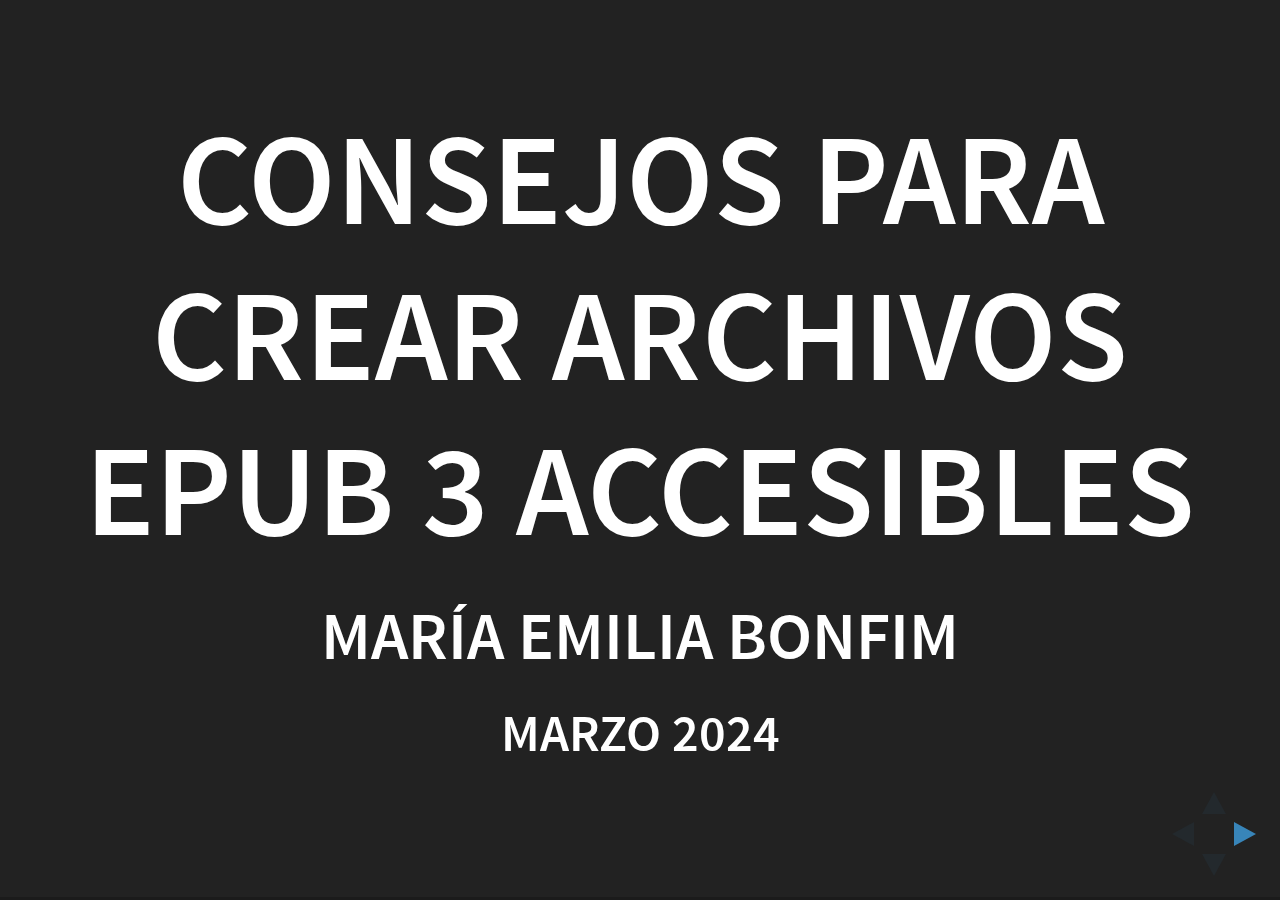
<file: slides1_demo/index.html>
<!DOCTYPE html>
<html>
<head>
  <meta charset="utf-8">
  <meta name="generator" content="pandoc">
  <meta name="author" content="María Emilia Bonfim" />
  <title>Consejos para crear archivos EPUB 3 accesibles</title>
  <meta name="apple-mobile-web-app-capable" content="yes" />
  <meta name="apple-mobile-web-app-status-bar-style" content="black-translucent" />
  <meta name="viewport" content="width=device-width, initial-scale=1.0, maximum-scale=1.0, user-scalable=no">
  <link rel="stylesheet" href="reveal.js/css/reveal.css"/>
    <style type="text/css">code{white-space: pre;}</style>
    <link rel="stylesheet" href="reveal.js/css/theme/black.css"/>
<!-- If the query includes 'print-pdf', include the PDF print sheet -->
<script>
  if( window.location.search.match( /print-pdf/gi ) ) {
    var link = document.createElement( 'link' );
    link.rel = 'stylesheet';
    link.type = 'text/css';
    link.href = 'reveal.js/css/print/pdf.css';
    document.getElementsByTagName( 'head' )[0].appendChild( link );
  }
</script>
  <!--[if lt IE 9]>
  <script src="reveal.js/lib/js/html5shiv.js"></script>
  <![endif]-->
</head>
<body>
  <div class="reveal">
    <div class="slides">

<section>
    <h1 class="title">Consejos para crear archivos EPUB 3 accesibles</h1>
    <h3 class="author">María Emilia Bonfim</h3>
    <h4 class="date">Marzo 2024</h3>
</section>

<section><section id="introducción-publicación-de-contenidos-accesibles" class="title-slide slide level1"><h1><span style="color: #99FF99;">Introducción: Publicación de contenidos accesibles</span></h1></section><section id="accesibilidad-epub" class="slide level2">
<h2><span style="color:#FFFF00;">Accesibilidad EPUB</span></h2>

<figure>
<img data-src="epub.jpeg" alt="ePUB. Hombre con un enorme libro electrónico y varios archivos, papeles alrededor" /><figcaption>ePUB. Hombre con un enorme libro electrónico y varios archivos, papeles alrededor</figcaption>
</figure>
</section><section id="el-cambio-del-epub" class="slide level2">
<h2><span style="color:#FFFF00;"> El cambio del ePUB</span></h2>
<ul>
<li><p>En 2017, la fusión del <strong>IDPF</strong> con el <strong>W3C</strong> marcó un cambio en la publicación digital: combina lo mejor de los libros empaquetados (EPUB) con la flexibilidad de la web.</p></li>
<li><p>Aprenderá a crear EPUB accesible desde su concepción, cómo adaptar sus contenidos a formatos accesibles, técnicas y herramientas para hacer que los EPUB sean accesibles.</p></li>
</ul>
</section><section id="accesibilidad-de-los-epub" class="slide level2">
<h2><span style="color:#FFFF00;">Accesibilidad de los ePUB</span></h2>
<ul>
<li>La accesibilidad se ocupa de tres cuestiones:
<ol type="1">
<li>cómo las personas con discapacidad acceden a la información electrónica;</li>
<li>cómo diseñadores y desarrolladores de contenidos se aseguran de que los sitios web, las publicaciones y otros tipos de contenidos digitales funcionen correctamente en dispositivos y servicios de asistencia;</li>
<li>y cómo puede lograrse que los contenidos y la digitalización sean accesibles desde su concepción.</li>
</ol></li>
</ul>
</section></section>
<section><section id="sección-1-estructura" class="title-slide slide level1"><h1><span style="color: #99FF99;">Sección 1: Estructura</span></h1></section><section id="todo-el-texto-debe-estar-disponible-en-un-orden-de-lectura-lógico." class="slide level2">
<h2><span style="color:#FFFF00;">Todo el texto debe estar disponible en un orden de lectura lógico.</span></h2>
<ul>
<li>El texto <strong>NO</strong> debe presentarse como:
<ul>
<li>imágenes</li>
<li>reordenarse mediante CSS</li>
<li>requerir secuencias de comandos para acceder</li>
</ul></li>
<li><p>Utilice marcas estructurales para definir el orden de lectura natural principal y para distinguir material secundario como:</p>
<ul>
<li>Notas a pie de página</li>
<li>Referencias</li>
<li>Figuras</li>
<li>Otros contenidos auxiliares.</li>
</ul></li>
</ul>
</section><section id="presentación-y-contenido-separados" class="slide level2">
<h2><span style="color:#FFFF00;">Presentación y contenido separados</span></h2>
<ul>
<li><p>La lectura visual es sólo una forma de acceder al contenido. No utilice señales únicamente visuales, como texto en color como única pista sobre el significado o importancia de una palabra o sección.</p></li>
<li><p>No utilice tablas o imágenes de texto para controlar la apariencia del contenido. <strong>El significado del contenido debe ser el mismo <em>con</em> y <em>sin</em> ningún estilo o formato aplicado.</strong></p></li>
</ul>
</section><section id="proporcionar-navegación-completa" class="slide level2">
<h2><span style="color:#FFFF00;">Proporcionar navegación completa</span></h2>
<ul>
<li><p>Incluya una tabla de contenido completa en la portada y considere tablas de contenido más pequeñas al comienzo de cada sección.</p></li>
<li><p>Utilice las etiquetas <code>&lt;section&gt;</code> y <code>&lt;aside&gt;</code> en el contenido y la etiqueta <code>&lt;itemref linear=”no”&gt;</code> para definir un orden de lectura lógico.</p></li>
<li><p>En esta <a href="https://www.w3schools.com/html/default.asp">web de W3schools</a> puedes saber más sobre las etiquetas mencionadas.</p></li>
</ul>
</section><section id="crear-una-estructura-significativa" class="slide level2">
<h2><span style="color:#FFFF00;">Crear una estructura significativa</span></h2>
<ul>
<li><p>Si es posible, cree una estructura utilizando encabezados numerados en una estructura lógica.</p></li>
<li><p>Para otras estructuras etiquetadas, especifique su contenido con el atributo epub:type.</p>
<ol type="1">
<li>Por ejemplo, la etiqueta que contiene el prefacio de un libro podría verse como <code>&lt;section epub:type=”preface”&gt;</code>.</li>
</ol></li>
<li><p>Las etiquetas específicas son solo para contenido específico (ej. la etiqueta <code>&lt;cite&gt;</code> es <strong>solo</strong> para citas). Usarse de acuerdo con el estándar.</p></li>
<li><p>Utilice la etiqueta más específica disponible y no incluya automáticamente etiquetas <code>&lt;div&gt;</code> o <code>&lt;span&gt;</code> alrededor de todo.</p></li>
</ul>
</section><section id="definir-el-contenido-de-cada-etiqueta." class="slide level2">
<h2><span style="color:#FFFF00;"> Definir el contenido de cada etiqueta.</span></h2>
<ul>
<li><p>Incluya información semántica para describir el contenido de una etiqueta.</p></li>
<li><p>Utilice el Vocabulario de semántica estructural EPUB 3 tal como se define <a href="http://idpf.org/epub/vocab/structure/">en este enlace sobre la estructura</a> para identificar el contenido.</p></li>
</ul>
</section></section>
<section><section id="sección-2-contenido" class="title-slide slide level1"><h1><span style="color: #99FF99;">Sección 2: Contenido</span></h1></section><section id="utilice-imágenes-solo-para-fotografías-no-para-tablas-o-texto." class="slide level2">
<h2><span style="color:#FFFF00;"> Utilice imágenes solo para fotografías, <strong>no</strong> para tablas o texto.</span></h2>
<ul>
<li><p>Si se requiere una tabla o imagen para la comprensión del documento, utilice un marcado adecuado para el texto y los datos tabulares.</p></li>
<li>Si las imágenes de texto son inevitables, proporcione una descripción y transcripción del texto (SVG accesible).
<ul>
<li>Los gráficos SVG accesibles permiten que el texto de las imágenes se represente de forma accesible.</li>
</ul></li>
<li><p>También pueden hacer posible entregar imágenes táctiles electrónicamente a usuarios ciegos con dispositivos apropiados o ayudar a automatizar la creación de imágenes táctiles.</p></li>
</ul>
</section><section id="utilice-descripciones-de-imágenes-y-texto-alternativo." class="slide level2">
<h2><span style="color:#FFFF00;"> Utilice descripciones de imágenes y texto alternativo. </span></h2>
<ul>
<li><p>Cada imagen debe tener (a menos que sea únicamente decorativa):</p>
<ul>
<li><span style="color:red;">Descripción</span></li>
<li><span style="color:red;">Título</span></li>
<li><span style="color:red;">Texto alternativo <span style="color:red;"></li>
</ul></li>
<li><p>Consulte las Pautas de imágenes de DIAGRAM Center para EPUB 3 para conocer las mejores prácticas de marcado.</p></li>
</ul>
</section><section id="incluir-números-de-página" class="slide level2">
<h2><span style="color:#FFFF00;"> Incluir números de página </span></h2>
<ul>
<li><p>Son la forma en que muchas personas navegan por un libro.</p></li>
<li><p>Para cualquier libro con un equivalente impreso, utilice el atributo <code>epub:type=”pagebreak”</code> para designar los números de página.</p></li>
<li><p>Incluya el ISBN de la fuente de los números de página en los metadatos del paquete del libro.</p></li>
</ul>
</section><section id="definir-el-idiomas" class="slide level2">
<h2><span style="color:#FFFF00;">Definir el idioma(s)</span></h2>
<ul>
<li><p>Para asegurarse de que cada palabra se represente correctamente, especifique el idioma predeterminado del contenido en la etiqueta <strong>html raíz</strong>.</p></li>
<li><p>Indique cualquier palabra, frase o pasaje en un idioma diferente utilizando el atributo <code>xml:lang:</code> <code>&lt;span xml:lang=”fr”</code> <code>lang=”fr”&gt;rue Saint-Andre-des-Arts&lt;/span&gt;</code>.</p></li>
</ul>
</section><section id="utilice-matemáticasml" class="slide level2">
<h2><span style="color:#FFFF00;">Utilice MatemáticasML</span></h2>
<ul>
<li>MathML hace que las ecuaciones matemáticas sean accesibles para todos al eliminar la ambigüedad de una descripción verbal de una imagen.</li>
</ul>
<figure>
<img data-src="mathml.png" alt="Ejemplo de mathML" /><figcaption>Ejemplo de mathML</figcaption>
</figure>
</section><section id="proporcionar-acceso-alternativo-al-contenido-multimedia." class="slide level2">
<h2><span style="color:#FFFF00;">Proporcionar acceso alternativo al contenido multimedia.</span></h2>
<ul>
<li><p>Asegúrese de que los controles nativos para contenido de video y audio estén habilitados de forma predeterminada.</p></li>
<li><p>Proporcione opciones alternativas, como subtítulos o descripciones para videos y transcripciones para audio.</p></li>
</ul>
</section><section id="hacer-accesible-el-contenido-interactivo" class="slide level2">
<h2><span style="color:#FFFF00;">Hacer accesible el contenido interactivo </span></h2>
<ul>
<li><p>El contenido interactivo que utiliza JavaScript o SVG debe ser accesible.</p></li>
<li><p>Todos los controles personalizados deben implementar completamente las funciones, estados y propiedades de ARIA, según corresponda.</p></li>
</ul>
</section><section id="utilice-metadatos-de-accesibilidad" class="slide level2">
<h2><span style="color:#FFFF00;">Utilice metadatos de accesibilidad</span></h2>
<ul>
<li>Una buena práctica general son los metadatos de accesibilidad para que los usuarios finales sepan qué funciones existen y para que los motores de búsqueda puedan descubrir sus materiales accesibles.</li>
</ul>
</section><section id="otras-técnicas-rápidas-de-accesibilidad-en-epub" class="slide level2">
<h2><span style="color:#FFFF00;">Otras técnicas rápidas de accesibilidad en EPUB</span></h2>
<ul>
<li><p>Use la maquetación fluida para lograr la máxima compatibilidad con los lectores de pantalla, lentes de aumento y navegación.</p></li>
<li><p>Incluya, siempre que sea posible, un video en lengua de señas (sincronizado o incrustado).</p></li>
</ul>
</section></section>
    </div>
  </div>

  <script src="reveal.js/lib/js/head.min.js"></script>
  <script src="reveal.js/js/reveal.js"></script>

  <script>

      // Full list of configuration options available here:
      // https://github.com/hakimel/reveal.js#configuration
      Reveal.initialize({
        controls: true,
        progress: true,
        history: true,
        center: true,
        theme: 'black', // available themes are in /css/theme
        transition: 'slide', // default/cube/page/concave/zoom/linear/fade/none

        // Optional libraries used to extend on reveal.js
        dependencies: [
          { src: 'reveal.js/lib/js/classList.js', condition: function() { return !document.body.classList; } },
          { src: 'reveal.js/plugin/zoom-js/zoom.js', async: true, condition: function() { return !!document.body.classList; } },
          { src: 'reveal.js/plugin/notes/notes.js', async: true, condition: function() { return !!document.body.classList; } },
//          { src: 'reveal.js/plugin/search/search.js', async: true, condition: function() { return !!document.body.classList; }, }
//          { src: 'reveal.js/plugin/remotes/remotes.js', async: true, condition: function() { return !!document.body.classList; } }
]});
    </script>
  </body>
</html>
</file>
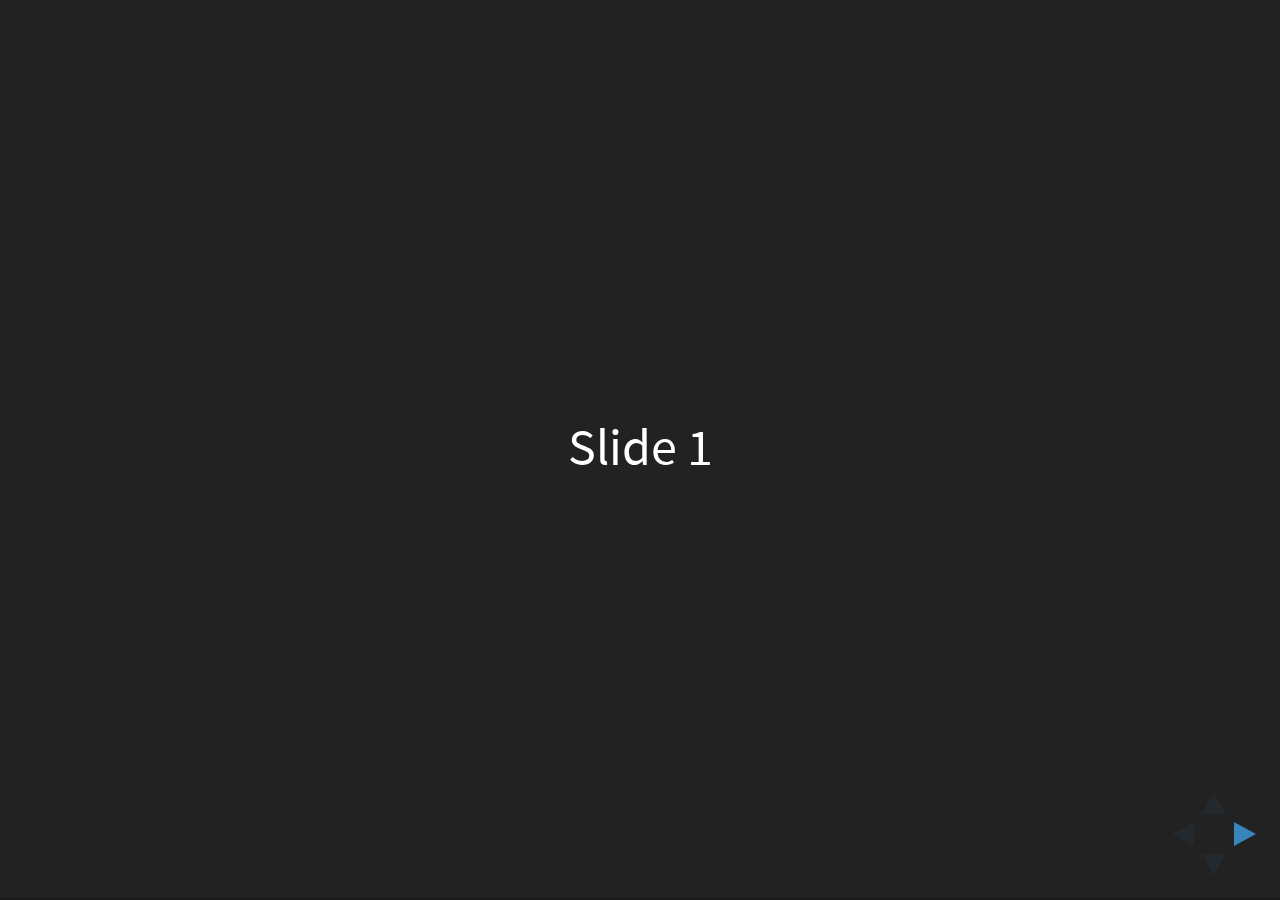
<file: presentacion-intro-estructura/reveal.js/index.html>
<!doctype html>
<html>
	<head>
		<meta charset="utf-8">
		<meta name="viewport" content="width=device-width, initial-scale=1.0, maximum-scale=1.0, user-scalable=no">

		<title>reveal.js</title>

		<link rel="stylesheet" href="css/reveal.css">
		<link rel="stylesheet" href="css/theme/black.css">

		<!-- Theme used for syntax highlighting of code -->
		<link rel="stylesheet" href="lib/css/zenburn.css">

		<!-- Printing and PDF exports -->
		<script>
			var link = document.createElement( 'link' );
			link.rel = 'stylesheet';
			link.type = 'text/css';
			link.href = window.location.search.match( /print-pdf/gi ) ? 'css/print/pdf.css' : 'css/print/paper.css';
			document.getElementsByTagName( 'head' )[0].appendChild( link );
		</script>
	</head>
	<body>
		<div class="reveal">
			<div class="slides">
				<section>Slide 1</section>
				<section>Slide 2</section>
			</div>
		</div>

		<script src="lib/js/head.min.js"></script>
		<script src="js/reveal.js"></script>

		<script>
			// More info https://github.com/hakimel/reveal.js#configuration
			Reveal.initialize({
				history: true,

				// More info https://github.com/hakimel/reveal.js#dependencies
				dependencies: [
					{ src: 'plugin/markdown/marked.js' },
					{ src: 'plugin/markdown/markdown.js' },
					{ src: 'plugin/notes/notes.js', async: true },
					{ src: 'plugin/highlight/highlight.js', async: true, callback: function() { hljs.initHighlightingOnLoad(); } }
				]
			});
		</script>
	</body>
</html>
</file>
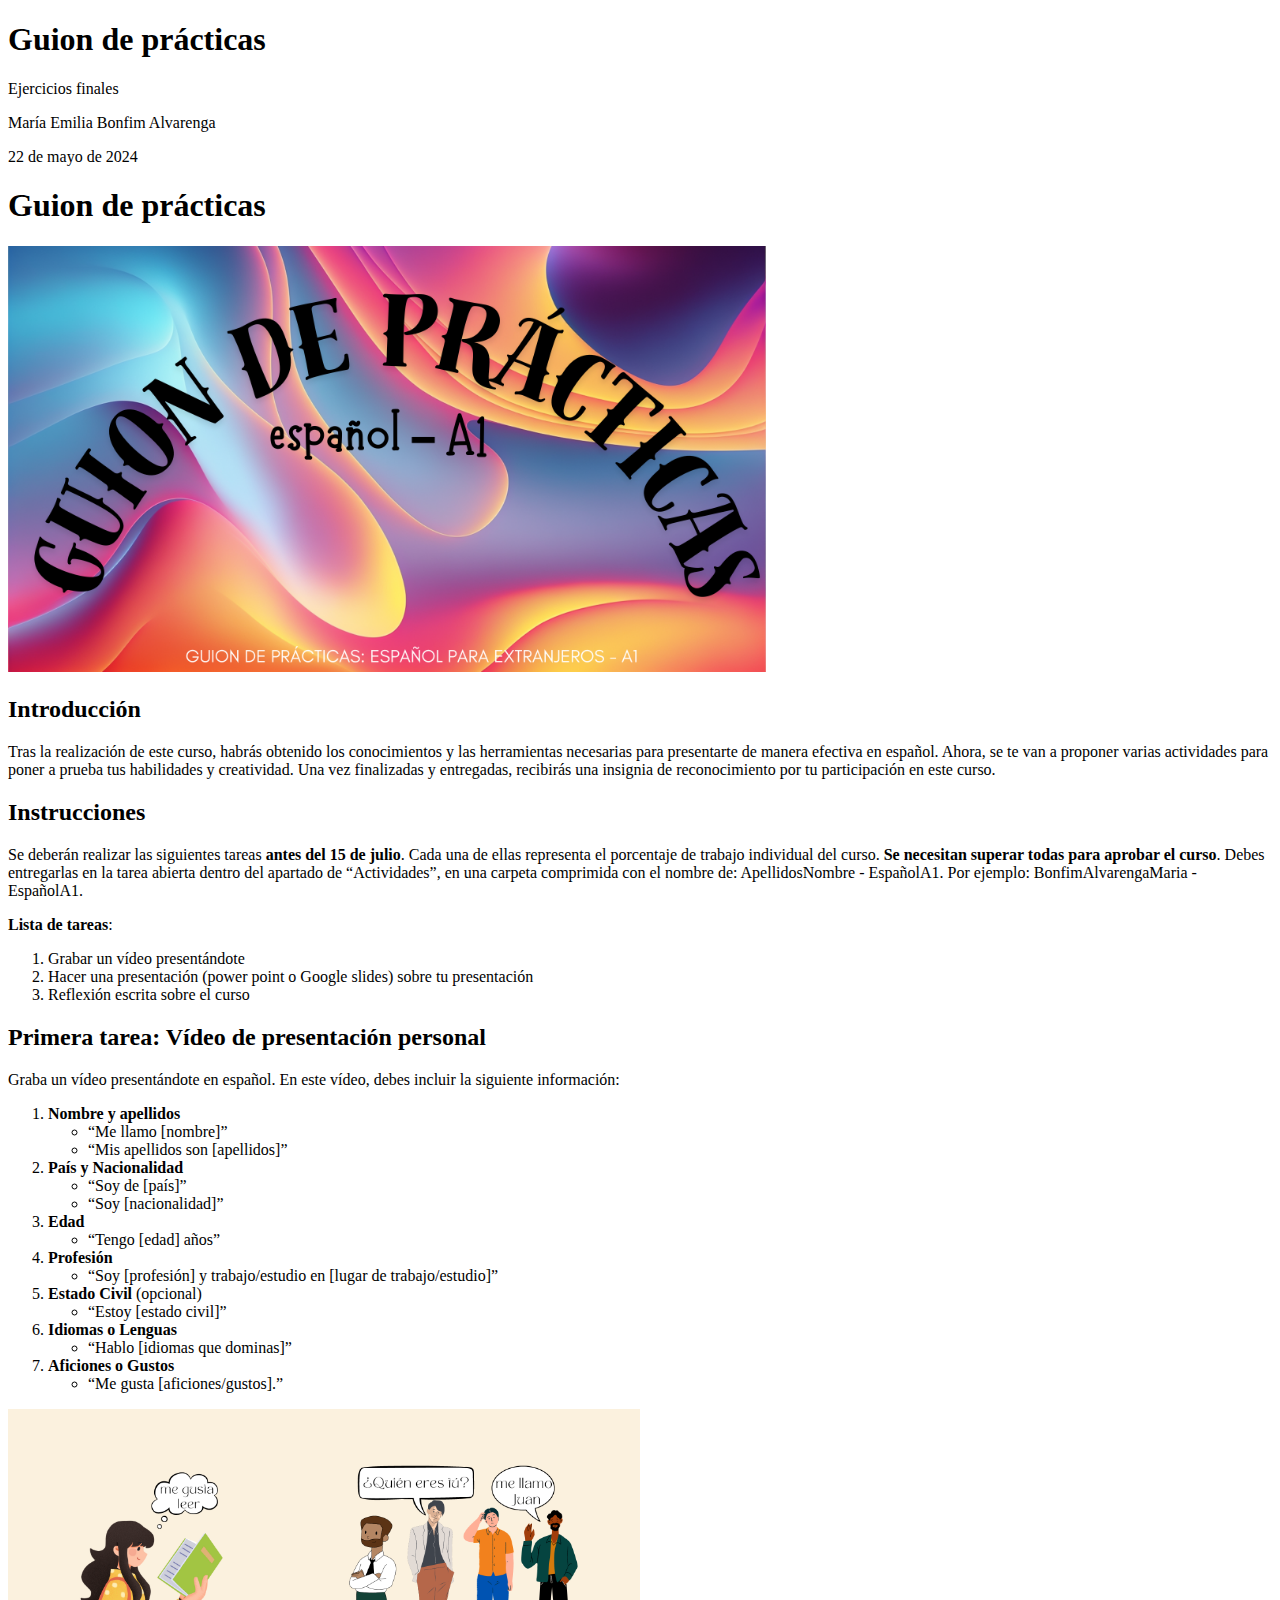
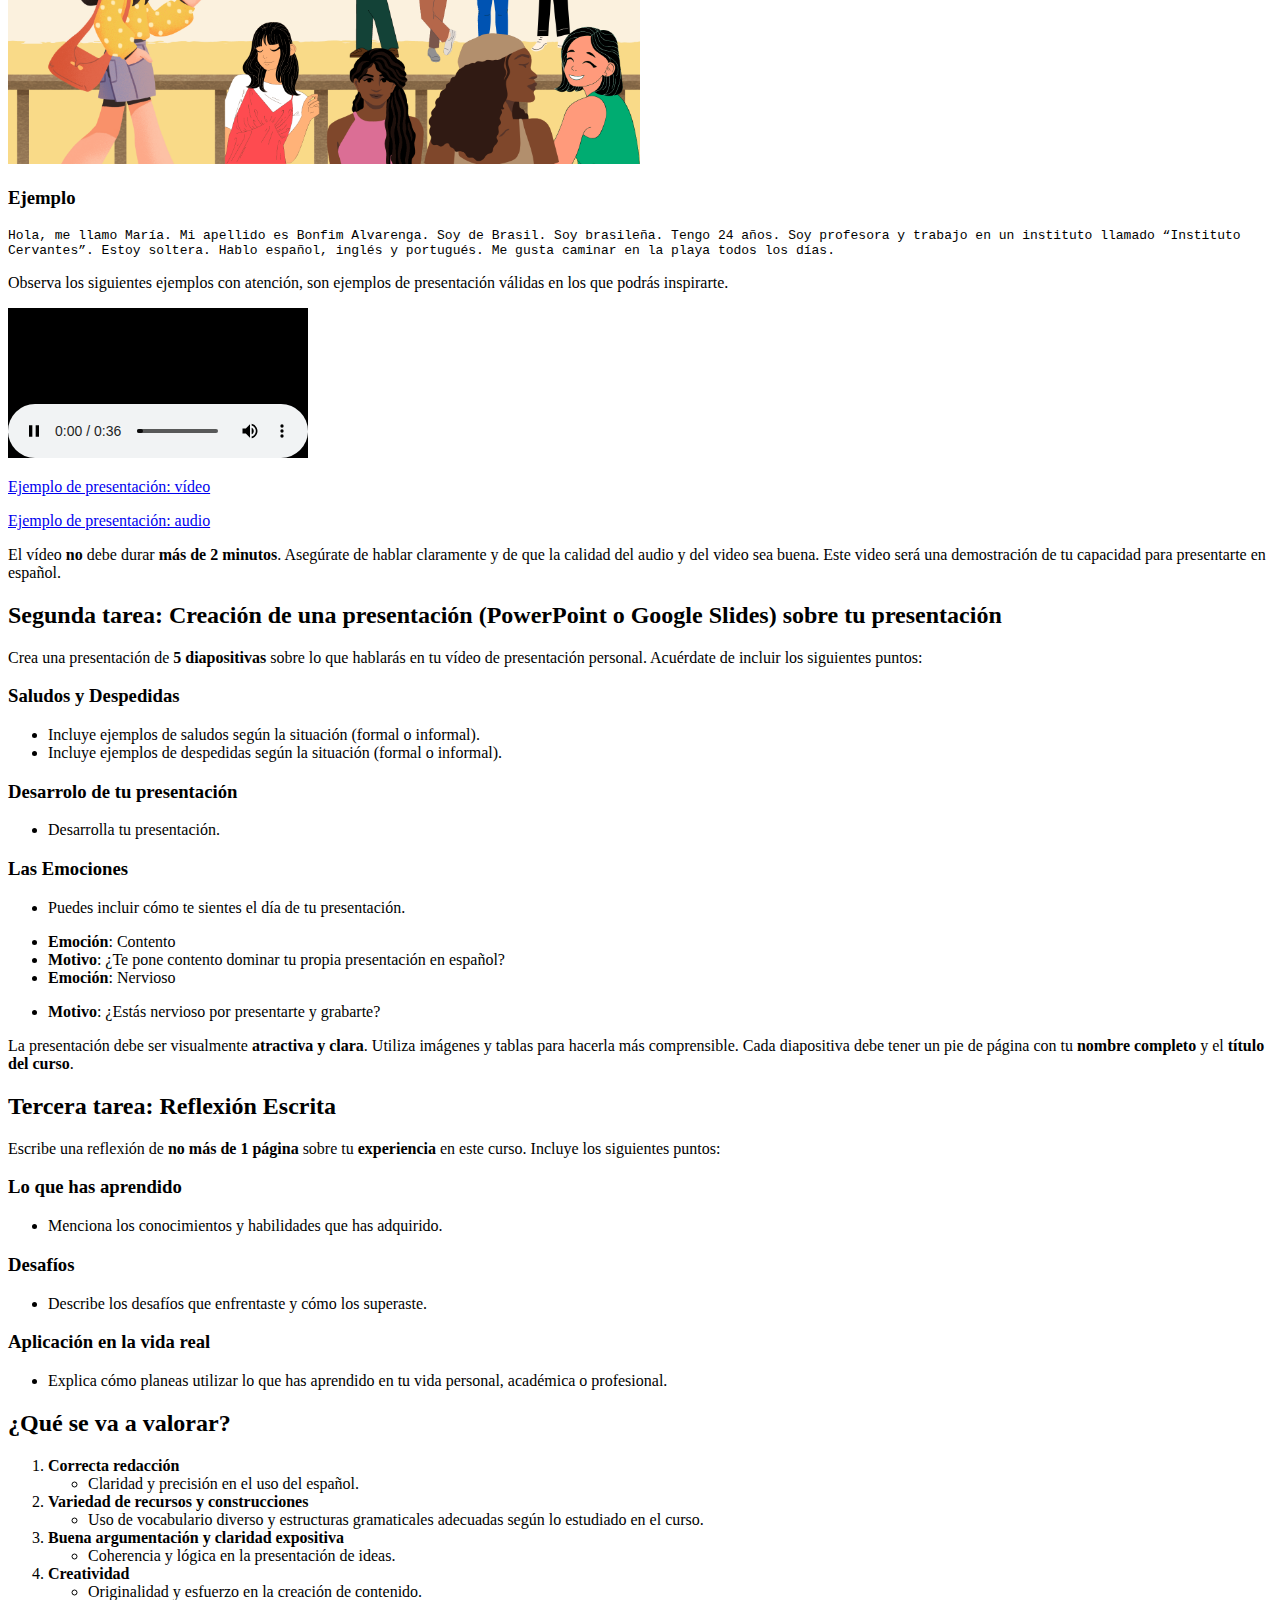
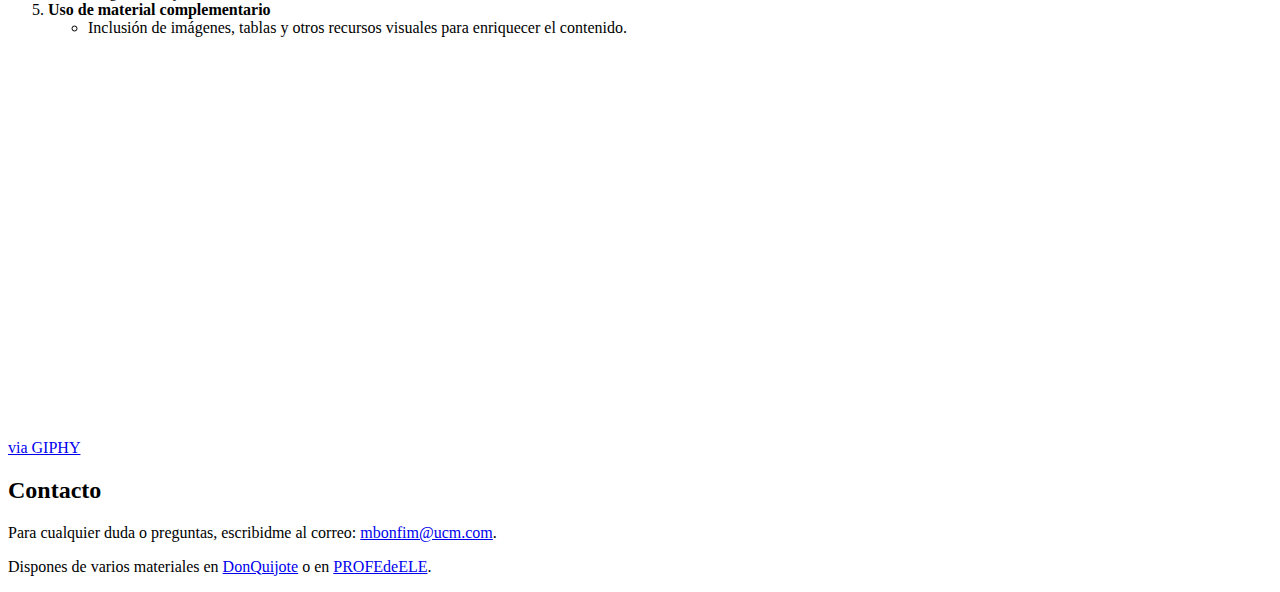
<file: html:pdf(pandoc)-guion/guionPracticas.html>
<!DOCTYPE html>
<html xmlns="http://www.w3.org/1999/xhtml" lang="es-ES" xml:lang="es-ES">
<head>
  <meta charset="utf-8" />
  <meta name="generator" content="pandoc" />
  <meta name="viewport" content="width=device-width, initial-scale=1.0, user-scalable=yes" />
  <meta name="author" content="María Emilia Bonfim Alvarenga" />
  <title>Guion de prácticas</title>
  <style type="text/css">
      code{white-space: pre-wrap;}
      span.smallcaps{font-variant: small-caps;}
      span.underline{text-decoration: underline;}
      div.column{display: inline-block; vertical-align: top; width: 50%;}
  </style>
  <!--[if lt IE 9]>
    <script src="//cdnjs.cloudflare.com/ajax/libs/html5shiv/3.7.3/html5shiv-printshiv.min.js"></script>
  <![endif]-->
</head>
<body>
<header id="title-block-header">
<h1 class="title">Guion de prácticas</h1>
<p class="subtitle">Ejercicios finales</p>
<p class="author">María Emilia Bonfim Alvarenga</p>
<p class="date">22 de mayo de 2024</p>
</header>
<h1 id="guion-de-prácticas">Guion de prácticas</h1>
<p><img src="guion-pract.png" alt="Guion de prácticas – Español A1" style="width:60.0%" /><br />
</p>
<h2 id="introducción">Introducción</h2>
<p>Tras la realización de este curso, habrás obtenido los conocimientos y las herramientas necesarias para presentarte de manera efectiva en español. Ahora, se te van a proponer varias actividades para poner a prueba tus habilidades y creatividad. Una vez finalizadas y entregadas, recibirás una insignia de reconocimiento por tu participación en este curso.</p>
<h2 id="instrucciones">Instrucciones</h2>
<p>Se deberán realizar las siguientes tareas <strong>antes del 15 de julio</strong>. Cada una de ellas representa el porcentaje de trabajo individual del curso. <strong>Se necesitan superar todas para aprobar el curso</strong>. Debes entregarlas en la tarea abierta dentro del apartado de “Actividades”, en una carpeta comprimida con el nombre de: ApellidosNombre - EspañolA1. Por ejemplo: BonfimAlvarengaMaria - EspañolA1.</p>
<p><strong>Lista de tareas</strong>:</p>
<ol type="1">
<li>Grabar un vídeo presentándote</li>
<li>Hacer una presentación (power point o Google slides) sobre tu presentación</li>
<li>Reflexión escrita sobre el curso</li>
</ol>
<h2 id="primera-tarea-vídeo-de-presentación-personal">Primera tarea: Vídeo de presentación personal</h2>
<p>Graba un vídeo presentándote en español. En este vídeo, debes incluir la siguiente información:</p>
<ol type="1">
<li><strong>Nombre y apellidos</strong>
<ul>
<li>“Me llamo [nombre]”</li>
<li>“Mis apellidos son [apellidos]”</li>
</ul></li>
<li><strong>País y Nacionalidad</strong>
<ul>
<li>“Soy de [país]”</li>
<li>“Soy [nacionalidad]”</li>
</ul></li>
<li><strong>Edad</strong>
<ul>
<li>“Tengo [edad] años”</li>
</ul></li>
<li><strong>Profesión</strong>
<ul>
<li>“Soy [profesión] y trabajo/estudio en [lugar de trabajo/estudio]”</li>
</ul></li>
<li><strong>Estado Civil</strong> (opcional)
<ul>
<li>“Estoy [estado civil]”</li>
</ul></li>
<li><strong>Idiomas o Lenguas</strong>
<ul>
<li>“Hablo [idiomas que dominas]”</li>
</ul></li>
<li><strong>Aficiones o Gustos</strong>
<ul>
<li>“Me gusta [aficiones/gustos].”</li>
</ul></li>
</ol>
<p><img src="presentar.png" alt="Presentarse – Español A1" style="width:50.0%" /><br />
</p>
<h3 id="ejemplo">Ejemplo</h3>
<pre class="plaintext"><code>Hola, me llamo María. Mi apellido es Bonfim Alvarenga. Soy de Brasil. Soy brasileña. Tengo 24 años. Soy profesora y trabajo en un instituto llamado “Instituto Cervantes”. Estoy soltera. Hablo español, inglés y portugués. Me gusta caminar en la playa todos los días.</code></pre>
<p>Observa los siguientes ejemplos con atención, son ejemplos de presentación válidas en los que podrás inspirarte.</p>
<p><embed src="presentarse.mp3" /><br />
</p>
<p><a href="https://www.youtube.com/watch?v=LK60fDopDBU">Ejemplo de presentación: vídeo</a></p>
<p><a href="https://soundcloud.com/user-341216436/como-presentarseen-espanol?utm_source=clipboard&amp;utm_medium=text&amp;utm_campaign=social_sharing">Ejemplo de presentación: audio</a></p>
<p>El vídeo <strong>no</strong> debe durar <strong>más de 2 minutos</strong>. Asegúrate de hablar claramente y de que la calidad del audio y del video sea buena. Este video será una demostración de tu capacidad para presentarte en español.</p>
<h2 id="segunda-tarea-creación-de-una-presentación-powerpoint-o-google-slides-sobre-tu-presentación">Segunda tarea: Creación de una presentación (PowerPoint o Google Slides) sobre tu presentación</h2>
<p>Crea una presentación de <strong>5 diapositivas</strong> sobre lo que hablarás en tu vídeo de presentación personal. Acuérdate de incluir los siguientes puntos:</p>
<h3 id="saludos-y-despedidas">Saludos y Despedidas</h3>
<ul>
<li>Incluye ejemplos de saludos según la situación (formal o informal).</li>
<li>Incluye ejemplos de despedidas según la situación (formal o informal).</li>
</ul>
<h3 id="desarrolo-de-tu-presentación">Desarrolo de tu presentación</h3>
<ul>
<li>Desarrolla tu presentación.</li>
</ul>
<h3 id="las-emociones">Las Emociones</h3>
<ul>
<li><p>Puedes incluir cómo te sientes el día de tu presentación.</p></li>
<li><strong>Emoción</strong>: Contento</li>
<li><strong>Motivo</strong>: ¿Te pone contento dominar tu propia presentación en español?</li>
<li><strong>Emoción</strong>: Nervioso</li>
<li><p><strong>Motivo</strong>: ¿Estás nervioso por presentarte y grabarte?</p></li>
</ul>
<p>La presentación debe ser visualmente <strong>atractiva y clara</strong>. Utiliza imágenes y tablas para hacerla más comprensible. Cada diapositiva debe tener un pie de página con tu <strong>nombre completo</strong> y el <strong>título del curso</strong>.</p>
<h2 id="tercera-tarea-reflexión-escrita">Tercera tarea: Reflexión Escrita</h2>
<p>Escribe una reflexión de <strong>no más de 1 página</strong> sobre tu <strong>experiencia</strong> en este curso. Incluye los siguientes puntos:</p>
<h3 id="lo-que-has-aprendido">Lo que has aprendido</h3>
<ul>
<li>Menciona los conocimientos y habilidades que has adquirido.</li>
</ul>
<h3 id="desafíos">Desafíos</h3>
<ul>
<li>Describe los desafíos que enfrentaste y cómo los superaste.</li>
</ul>
<h3 id="aplicación-en-la-vida-real">Aplicación en la vida real</h3>
<ul>
<li>Explica cómo planeas utilizar lo que has aprendido en tu vida personal, académica o profesional.</li>
</ul>
<h2 id="qué-se-va-a-valorar">¿Qué se va a valorar?</h2>
<ol type="1">
<li><strong>Correcta redacción</strong>
<ul>
<li>Claridad y precisión en el uso del español.</li>
</ul></li>
<li><strong>Variedad de recursos y construcciones</strong>
<ul>
<li>Uso de vocabulario diverso y estructuras gramaticales adecuadas según lo estudiado en el curso.</li>
</ul></li>
<li><strong>Buena argumentación y claridad expositiva</strong>
<ul>
<li>Coherencia y lógica en la presentación de ideas.</li>
</ul></li>
<li><strong>Creatividad</strong>
<ul>
<li>Originalidad y esfuerzo en la creación de contenido.</li>
</ul></li>
<li><strong>Uso de material complementario</strong>
<ul>
<li>Inclusión de imágenes, tablas y otros recursos visuales para enriquecer el contenido.</li>
</ul></li>
</ol>
<iframe src="https://giphy.com/embed/l0G18nnGpVREqzees" width="480" height="366" frameBorder="0" class="giphy-embed" allowFullScreen>
</iframe>
<p>
<a href="https://giphy.com/gifs/season-5-the-simpsons-5x3-l0G18nnGpVREqzees">via GIPHY</a>
</p>
<h2 id="contacto">Contacto</h2>
<p>Para cualquier duda o preguntas, escribidme al correo: <a href="mailto:mbonfim@ucm.com" class="email">mbonfim@ucm.com</a>.</p>
<p>Dispones de varios materiales en <a href="https://www.donquijote.org/es/blog/saludos-despedidas-en-espanol/" title="Don QUIJOTE">DonQuijote</a> o en <a href="https://www.profedeele.es/actividad/dar-pedir-informacion-personal/" title="Profe de Ele">PROFEdeELE</a>.</p>
</body>
</html>
</file>
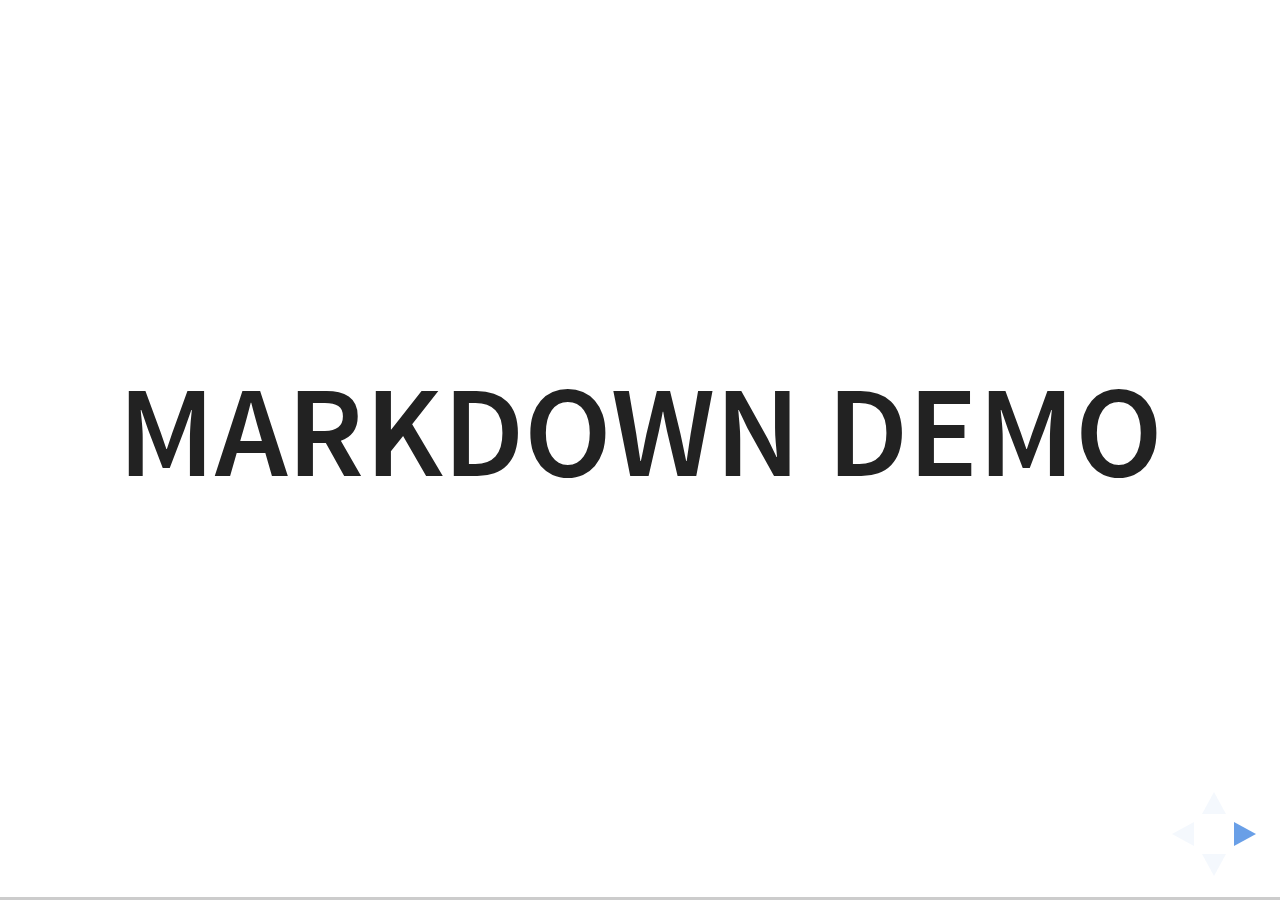
<file: html-Reveal/plugin/markdown/example.html>
<!doctype html>
<html lang="en">

	<head>
		<meta charset="utf-8">

		<title>reveal.js - Markdown Demo</title>

		<link rel="stylesheet" href="../../css/reveal.css">
		<link rel="stylesheet" href="../../css/theme/white.css" id="theme">

        <link rel="stylesheet" href="../../lib/css/zenburn.css">
	</head>

	<body>

		<div class="reveal">

			<div class="slides">

                <!-- Use external markdown resource, separate slides by three newlines; vertical slides by two newlines -->
                <section data-markdown="example.md" data-separator="^\n\n\n" data-separator-vertical="^\n\n"></section>

                <!-- Slides are separated by three dashes (quick 'n dirty regular expression) -->
                <section data-markdown data-separator="---">
                    <script type="text/template">
                        ## Demo 1
                        Slide 1
                        ---
                        ## Demo 1
                        Slide 2
                        ---
                        ## Demo 1
                        Slide 3
                    </script>
                </section>

                <!-- Slides are separated by newline + three dashes + newline, vertical slides identical but two dashes -->
                <section data-markdown data-separator="^\n---\n$" data-separator-vertical="^\n--\n$">
                    <script type="text/template">
                        ## Demo 2
                        Slide 1.1

                        --

                        ## Demo 2
                        Slide 1.2

                        ---

                        ## Demo 2
                        Slide 2
                    </script>
                </section>

                <!-- No "extra" slides, since there are no separators defined (so they'll become horizontal rulers) -->
                <section data-markdown>
                    <script type="text/template">
                        A

                        ---

                        B

                        ---

                        C
                    </script>
                </section>

                <!-- Slide attributes -->
                <section data-markdown>
                    <script type="text/template">
                        <!-- .slide: data-background="#000000" -->
                        ## Slide attributes
                    </script>
                </section>

                <!-- Element attributes -->
                <section data-markdown>
                    <script type="text/template">
                        ## Element attributes
                        - Item 1 <!-- .element: class="fragment" data-fragment-index="2" -->
                        - Item 2 <!-- .element: class="fragment" data-fragment-index="1" -->
                    </script>
                </section>

                <!-- Code -->
                <section data-markdown>
                    <script type="text/template">
                        ```php
                        public function foo()
                        {
                            $foo = array(
                                'bar' => 'bar'
                            )
                        }
                        ```
                    </script>
                </section>

            </div>
		</div>

		<script src="../../lib/js/head.min.js"></script>
		<script src="../../js/reveal.js"></script>

		<script>

			Reveal.initialize({
				controls: true,
				progress: true,
				history: true,
				center: true,

				// Optional libraries used to extend on reveal.js
				dependencies: [
					{ src: '../../lib/js/classList.js', condition: function() { return !document.body.classList; } },
					{ src: 'marked.js', condition: function() { return !!document.querySelector( '[data-markdown]' ); } },
                    { src: 'markdown.js', condition: function() { return !!document.querySelector( '[data-markdown]' ); } },
                    { src: '../highlight/highlight.js', async: true, callback: function() { hljs.initHighlightingOnLoad(); } },
					{ src: '../notes/notes.js' }
				]
			});

		</script>

	</body>
</html>
</file>
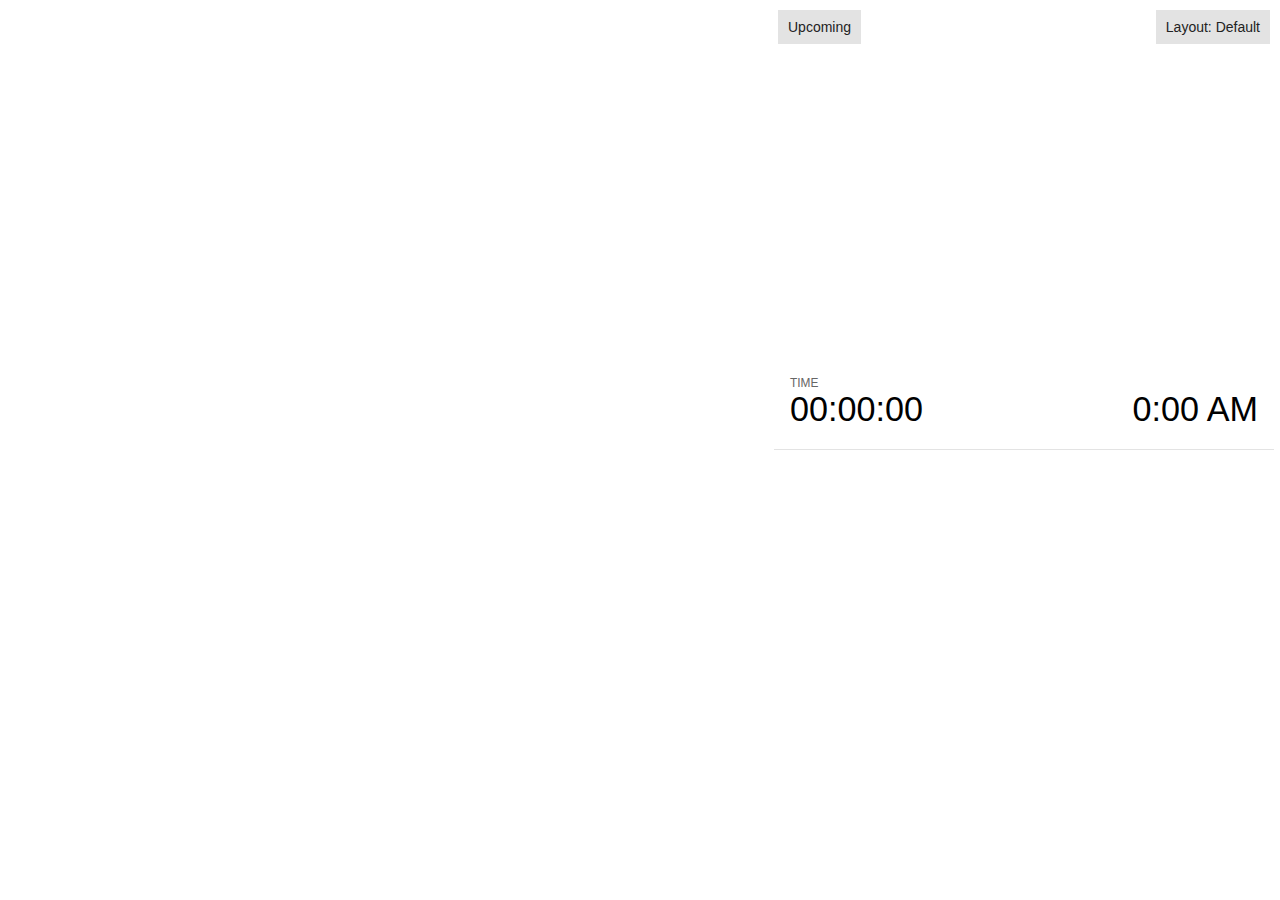
<file: html-Reveal/plugin/notes/notes.html>
<!doctype html>
<html lang="en">
	<head>
		<meta charset="utf-8">

		<title>reveal.js - Slide Notes</title>

		<style>
			body {
				font-family: Helvetica;
				font-size: 18px;
			}

			#current-slide,
			#upcoming-slide,
			#speaker-controls {
				padding: 6px;
				box-sizing: border-box;
				-moz-box-sizing: border-box;
			}

			#current-slide iframe,
			#upcoming-slide iframe {
				width: 100%;
				height: 100%;
				border: 1px solid #ddd;
			}

			#current-slide .label,
			#upcoming-slide .label {
				position: absolute;
				top: 10px;
				left: 10px;
				z-index: 2;
			}

			.overlay-element {
				height: 34px;
				line-height: 34px;
				padding: 0 10px;
				text-shadow: none;
				background: rgba( 220, 220, 220, 0.8 );
				color: #222;
				font-size: 14px;
			}

			.overlay-element.interactive:hover {
				background: rgba( 220, 220, 220, 1 );
			}

			#current-slide {
				position: absolute;
				width: 60%;
				height: 100%;
				top: 0;
				left: 0;
				padding-right: 0;
			}

			#upcoming-slide {
				position: absolute;
				width: 40%;
				height: 40%;
				right: 0;
				top: 0;
			}

			/* Speaker controls */
			#speaker-controls {
				position: absolute;
				top: 40%;
				right: 0;
				width: 40%;
				height: 60%;
				overflow: auto;
				font-size: 18px;
			}

				.speaker-controls-time.hidden,
				.speaker-controls-notes.hidden {
					display: none;
				}

				.speaker-controls-time .label,
				.speaker-controls-notes .label {
					text-transform: uppercase;
					font-weight: normal;
					font-size: 0.66em;
					color: #666;
					margin: 0;
				}

				.speaker-controls-time {
					border-bottom: 1px solid rgba( 200, 200, 200, 0.5 );
					margin-bottom: 10px;
					padding: 10px 16px;
					padding-bottom: 20px;
					cursor: pointer;
				}

				.speaker-controls-time .reset-button {
					opacity: 0;
					float: right;
					color: #666;
					text-decoration: none;
				}
				.speaker-controls-time:hover .reset-button {
					opacity: 1;
				}

				.speaker-controls-time .timer,
				.speaker-controls-time .clock {
					width: 50%;
					font-size: 1.9em;
				}

				.speaker-controls-time .timer {
					float: left;
				}

				.speaker-controls-time .clock {
					float: right;
					text-align: right;
				}

				.speaker-controls-time span.mute {
					color: #bbb;
				}

				.speaker-controls-notes {
					padding: 10px 16px;
				}

				.speaker-controls-notes .value {
					margin-top: 5px;
					line-height: 1.4;
					font-size: 1.2em;
				}

			/* Layout selector */
			#speaker-layout {
				position: absolute;
				top: 10px;
				right: 10px;
				color: #222;
				z-index: 10;
			}
				#speaker-layout select {
					position: absolute;
					width: 100%;
					height: 100%;
					top: 0;
					left: 0;
					border: 0;
					box-shadow: 0;
					cursor: pointer;
					opacity: 0;

					font-size: 1em;
					background-color: transparent;

					-moz-appearance: none;
					-webkit-appearance: none;
					-webkit-tap-highlight-color: rgba(0, 0, 0, 0);
				}

				#speaker-layout select:focus {
					outline: none;
					box-shadow: none;
				}

			.clear {
				clear: both;
			}

			/* Speaker layout: Wide */
			body[data-speaker-layout="wide"] #current-slide,
			body[data-speaker-layout="wide"] #upcoming-slide {
				width: 50%;
				height: 45%;
				padding: 6px;
			}

			body[data-speaker-layout="wide"] #current-slide {
				top: 0;
				left: 0;
			}

			body[data-speaker-layout="wide"] #upcoming-slide {
				top: 0;
				left: 50%;
			}

			body[data-speaker-layout="wide"] #speaker-controls {
				top: 45%;
				left: 0;
				width: 100%;
				height: 50%;
				font-size: 1.25em;
			}

			/* Speaker layout: Tall */
			body[data-speaker-layout="tall"] #current-slide,
			body[data-speaker-layout="tall"] #upcoming-slide {
				width: 45%;
				height: 50%;
				padding: 6px;
			}

			body[data-speaker-layout="tall"] #current-slide {
				top: 0;
				left: 0;
			}

			body[data-speaker-layout="tall"] #upcoming-slide {
				top: 50%;
				left: 0;
			}

			body[data-speaker-layout="tall"] #speaker-controls {
				padding-top: 40px;
				top: 0;
				left: 45%;
				width: 55%;
				height: 100%;
				font-size: 1.25em;
			}

			/* Speaker layout: Notes only */
			body[data-speaker-layout="notes-only"] #current-slide,
			body[data-speaker-layout="notes-only"] #upcoming-slide {
				display: none;
			}

			body[data-speaker-layout="notes-only"] #speaker-controls {
				padding-top: 40px;
				top: 0;
				left: 0;
				width: 100%;
				height: 100%;
				font-size: 1.25em;
			}

			@media screen and (max-width: 1080px) {
				body[data-speaker-layout="default"] #speaker-controls {
					font-size: 16px;
				}
			}

			@media screen and (max-width: 900px) {
				body[data-speaker-layout="default"] #speaker-controls {
					font-size: 14px;
				}
			}

			@media screen and (max-width: 800px) {
				body[data-speaker-layout="default"] #speaker-controls {
					font-size: 12px;
				}
			}

		</style>
	</head>

	<body>

		<div id="current-slide"></div>
		<div id="upcoming-slide"><span class="overlay-element label">Upcoming</span></div>
		<div id="speaker-controls">
			<div class="speaker-controls-time">
				<h4 class="label">Time <span class="reset-button">Click to Reset</span></h4>
				<div class="clock">
					<span class="clock-value">0:00 AM</span>
				</div>
				<div class="timer">
					<span class="hours-value">00</span><span class="minutes-value">:00</span><span class="seconds-value">:00</span>
				</div>
				<div class="clear"></div>
			</div>

			<div class="speaker-controls-notes hidden">
				<h4 class="label">Notes</h4>
				<div class="value"></div>
			</div>
		</div>
		<div id="speaker-layout" class="overlay-element interactive">
			<span class="speaker-layout-label"></span>
			<select class="speaker-layout-dropdown"></select>
		</div>

		<script src="../../plugin/markdown/marked.js"></script>
		<script>

			(function() {

				var notes,
					notesValue,
					currentState,
					currentSlide,
					upcomingSlide,
					layoutLabel,
					layoutDropdown,
					connected = false;

				var SPEAKER_LAYOUTS = {
					'default': 'Default',
					'wide': 'Wide',
					'tall': 'Tall',
					'notes-only': 'Notes only'
				};

				setupLayout();

				window.addEventListener( 'message', function( event ) {

					var data = JSON.parse( event.data );

					// The overview mode is only useful to the reveal.js instance
					// where navigation occurs so we don't sync it
					if( data.state ) delete data.state.overview;

					// Messages sent by the notes plugin inside of the main window
					if( data && data.namespace === 'reveal-notes' ) {
						if( data.type === 'connect' ) {
							handleConnectMessage( data );
						}
						else if( data.type === 'state' ) {
							handleStateMessage( data );
						}
					}
					// Messages sent by the reveal.js inside of the current slide preview
					else if( data && data.namespace === 'reveal' ) {
						if( /ready/.test( data.eventName ) ) {
							// Send a message back to notify that the handshake is complete
							window.opener.postMessage( JSON.stringify({ namespace: 'reveal-notes', type: 'connected'} ), '*' );
						}
						else if( /slidechanged|fragmentshown|fragmenthidden|paused|resumed/.test( data.eventName ) && currentState !== JSON.stringify( data.state ) ) {

							window.opener.postMessage( JSON.stringify({ method: 'setState', args: [ data.state ]} ), '*' );

						}
					}

				} );

				/**
				 * Called when the main window is trying to establish a
				 * connection.
				 */
				function handleConnectMessage( data ) {

					if( connected === false ) {
						connected = true;

						setupIframes( data );
						setupKeyboard();
						setupNotes();
						setupTimer();
					}

				}

				/**
				 * Called when the main window sends an updated state.
				 */
				function handleStateMessage( data ) {

					// Store the most recently set state to avoid circular loops
					// applying the same state
					currentState = JSON.stringify( data.state );

					// No need for updating the notes in case of fragment changes
					if ( data.notes ) {
						notes.classList.remove( 'hidden' );
						notesValue.style.whiteSpace = data.whitespace;
						if( data.markdown ) {
							notesValue.innerHTML = marked( data.notes );
						}
						else {
							notesValue.innerHTML = data.notes;
						}
					}
					else {
						notes.classList.add( 'hidden' );
					}

					// Update the note slides
					currentSlide.contentWindow.postMessage( JSON.stringify({ method: 'setState', args: [ data.state ] }), '*' );
					upcomingSlide.contentWindow.postMessage( JSON.stringify({ method: 'setState', args: [ data.state ] }), '*' );
					upcomingSlide.contentWindow.postMessage( JSON.stringify({ method: 'next' }), '*' );

				}

				// Limit to max one state update per X ms
				handleStateMessage = debounce( handleStateMessage, 200 );

				/**
				 * Forward keyboard events to the current slide window.
				 * This enables keyboard events to work even if focus
				 * isn't set on the current slide iframe.
				 */
				function setupKeyboard() {

					document.addEventListener( 'keydown', function( event ) {
						currentSlide.contentWindow.postMessage( JSON.stringify({ method: 'triggerKey', args: [ event.keyCode ] }), '*' );
					} );

				}

				/**
				 * Creates the preview iframes.
				 */
				function setupIframes( data ) {

					var params = [
						'receiver',
						'progress=false',
						'history=false',
						'transition=none',
						'autoSlide=0',
						'backgroundTransition=none'
					].join( '&' );

					var urlSeparator = /\?/.test(data.url) ? '&' : '?';
					var hash = '#/' + data.state.indexh + '/' + data.state.indexv;
					var currentURL = data.url + urlSeparator + params + '&postMessageEvents=true' + hash;
					var upcomingURL = data.url + urlSeparator + params + '&controls=false' + hash;

					currentSlide = document.createElement( 'iframe' );
					currentSlide.setAttribute( 'width', 1280 );
					currentSlide.setAttribute( 'height', 1024 );
					currentSlide.setAttribute( 'src', currentURL );
					document.querySelector( '#current-slide' ).appendChild( currentSlide );

					upcomingSlide = document.createElement( 'iframe' );
					upcomingSlide.setAttribute( 'width', 640 );
					upcomingSlide.setAttribute( 'height', 512 );
					upcomingSlide.setAttribute( 'src', upcomingURL );
					document.querySelector( '#upcoming-slide' ).appendChild( upcomingSlide );

				}

				/**
				 * Setup the notes UI.
				 */
				function setupNotes() {

					notes = document.querySelector( '.speaker-controls-notes' );
					notesValue = document.querySelector( '.speaker-controls-notes .value' );

				}

				/**
				 * Create the timer and clock and start updating them
				 * at an interval.
				 */
				function setupTimer() {

					var start = new Date(),
						timeEl = document.querySelector( '.speaker-controls-time' ),
						clockEl = timeEl.querySelector( '.clock-value' ),
						hoursEl = timeEl.querySelector( '.hours-value' ),
						minutesEl = timeEl.querySelector( '.minutes-value' ),
						secondsEl = timeEl.querySelector( '.seconds-value' );

					function _updateTimer() {

						var diff, hours, minutes, seconds,
							now = new Date();

						diff = now.getTime() - start.getTime();
						hours = Math.floor( diff / ( 1000 * 60 * 60 ) );
						minutes = Math.floor( ( diff / ( 1000 * 60 ) ) % 60 );
						seconds = Math.floor( ( diff / 1000 ) % 60 );

						clockEl.innerHTML = now.toLocaleTimeString( 'en-US', { hour12: true, hour: '2-digit', minute:'2-digit' } );
						hoursEl.innerHTML = zeroPadInteger( hours );
						hoursEl.className = hours > 0 ? '' : 'mute';
						minutesEl.innerHTML = ':' + zeroPadInteger( minutes );
						minutesEl.className = minutes > 0 ? '' : 'mute';
						secondsEl.innerHTML = ':' + zeroPadInteger( seconds );

					}

					// Update once directly
					_updateTimer();

					// Then update every second
					setInterval( _updateTimer, 1000 );

					timeEl.addEventListener( 'click', function() {
						start = new Date();
						_updateTimer();
						return false;
					} );

				}

				/**
				 * Sets up the speaker view layout and layout selector.
				 */
				function setupLayout() {

					layoutDropdown = document.querySelector( '.speaker-layout-dropdown' );
					layoutLabel = document.querySelector( '.speaker-layout-label' );

					// Render the list of available layouts
					for( var id in SPEAKER_LAYOUTS ) {
						var option = document.createElement( 'option' );
						option.setAttribute( 'value', id );
						option.textContent = SPEAKER_LAYOUTS[ id ];
						layoutDropdown.appendChild( option );
					}

					// Monitor the dropdown for changes
					layoutDropdown.addEventListener( 'change', function( event ) {

						setLayout( layoutDropdown.value );

					}, false );

					// Restore any currently persisted layout
					setLayout( getLayout() );

				}

				/**
				 * Sets a new speaker view layout. The layout is persisted
				 * in local storage.
				 */
				function setLayout( value ) {

					var title = SPEAKER_LAYOUTS[ value ];

					layoutLabel.innerHTML = 'Layout' + ( title ? ( ': ' + title ) : '' );
					layoutDropdown.value = value;

					document.body.setAttribute( 'data-speaker-layout', value );

					// Persist locally
					if( window.localStorage ) {
						window.localStorage.setItem( 'reveal-speaker-layout', value );
					}

				}

				/**
				 * Returns the ID of the most recently set speaker layout
				 * or our default layout if none has been set.
				 */
				function getLayout() {

					if( window.localStorage ) {
						var layout = window.localStorage.getItem( 'reveal-speaker-layout' );
						if( layout ) {
							return layout;
						}
					}

					// Default to the first record in the layouts hash
					for( var id in SPEAKER_LAYOUTS ) {
						return id;
					}

				}

				function zeroPadInteger( num ) {

					var str = '00' + parseInt( num );
					return str.substring( str.length - 2 );

				}

				/**
				 * Limits the frequency at which a function can be called.
				 */
				function debounce( fn, ms ) {

					var lastTime = 0,
						timeout;

					return function() {

						var args = arguments;
						var context = this;

						clearTimeout( timeout );

						var timeSinceLastCall = Date.now() - lastTime;
						if( timeSinceLastCall > ms ) {
							fn.apply( context, args );
							lastTime = Date.now();
						}
						else {
							timeout = setTimeout( function() {
								fn.apply( context, args );
								lastTime = Date.now();
							}, ms - timeSinceLastCall );
						}

					}

				}

			})();

		</script>
	</body>
</html>
</file>
<file: slides1_demo/reveal.js/css/theme/black.css>
/**
 * Black theme for reveal.js. This is the opposite of the 'white' theme.
 *
 * By Hakim El Hattab, http://hakim.se
 */
@import url(../../lib/font/source-sans-pro/source-sans-pro.css);
section.has-light-background, section.has-light-background h1, section.has-light-background h2, section.has-light-background h3, section.has-light-background h4, section.has-light-background h5, section.has-light-background h6 {
  color: #222; }

/*********************************************
 * GLOBAL STYLES
 *********************************************/
body {
  background: #222;
  background-color: #222; }

.reveal {
  font-family: "Source Sans Pro", Helvetica, sans-serif;
  font-size: 42px;
  font-weight: normal;
  color: #fff; }

::selection {
  color: #fff;
  background: #bee4fd;
  text-shadow: none; }

::-moz-selection {
  color: #fff;
  background: #bee4fd;
  text-shadow: none; }

.reveal .slides > section,
.reveal .slides > section > section {
  line-height: 1.3;
  font-weight: inherit; }

/*********************************************
 * HEADERS
 *********************************************/
.reveal h1,
.reveal h2,
.reveal h3,
.reveal h4,
.reveal h5,
.reveal h6 {
  margin: 0 0 20px 0;
  color: #fff;
  font-family: "Source Sans Pro", Helvetica, sans-serif;
  font-weight: 600;
  line-height: 1.2;
  letter-spacing: normal;
  text-transform: uppercase;
  text-shadow: none;
  word-wrap: break-word; }

.reveal h1 {
  font-size: 2.5em; }

.reveal h2 {
  font-size: 1.6em; }

.reveal h3 {
  font-size: 1.3em; }

.reveal h4 {
  font-size: 1em; }

.reveal h1 {
  text-shadow: none; }

/*********************************************
 * OTHER
 *********************************************/
.reveal p {
  margin: 20px 0;
  line-height: 1.3; }

/* Ensure certain elements are never larger than the slide itself */
.reveal img,
.reveal video,
.reveal iframe {
  max-width: 95%;
  max-height: 95%; }

.reveal strong,
.reveal b {
  font-weight: bold; }

.reveal em {
  font-style: italic; }

.reveal ol,
.reveal dl,
.reveal ul {
  display: inline-block;
  text-align: left;
  margin: 0 0 0 1em; }

.reveal ol {
  list-style-type: decimal; }

.reveal ul {
  list-style-type: disc; }

.reveal ul ul {
  list-style-type: square; }

.reveal ul ul ul {
  list-style-type: circle; }

.reveal ul ul,
.reveal ul ol,
.reveal ol ol,
.reveal ol ul {
  display: block;
  margin-left: 40px; }

.reveal dt {
  font-weight: bold; }

.reveal dd {
  margin-left: 40px; }

.reveal q,
.reveal blockquote {
  quotes: none; }

.reveal blockquote {
  display: block;
  position: relative;
  width: 70%;
  margin: 20px auto;
  padding: 5px;
  font-style: italic;
  background: rgba(255, 255, 255, 0.05);
  box-shadow: 0px 0px 2px rgba(0, 0, 0, 0.2); }

.reveal blockquote p:first-child,
.reveal blockquote p:last-child {
  display: inline-block; }

.reveal q {
  font-style: italic; }

.reveal pre {
  display: block;
  position: relative;
  width: 90%;
  margin: 20px auto;
  text-align: left;
  font-size: 0.55em;
  font-family: monospace;
  line-height: 1.2em;
  word-wrap: break-word;
  box-shadow: 0px 0px 6px rgba(0, 0, 0, 0.3); }

.reveal code {
  font-family: monospace; }

.reveal pre code {
  display: block;
  padding: 5px;
  overflow: auto;
  max-height: 400px;
  word-wrap: normal; }

.reveal table {
  margin: auto;
  border-collapse: collapse;
  border-spacing: 0; }

.reveal table th {
  font-weight: bold; }

.reveal table th,
.reveal table td {
  text-align: left;
  padding: 0.2em 0.5em 0.2em 0.5em;
  border-bottom: 1px solid; }

.reveal table th[align="center"],
.reveal table td[align="center"] {
  text-align: center; }

.reveal table th[align="right"],
.reveal table td[align="right"] {
  text-align: right; }

.reveal table tbody tr:last-child th,
.reveal table tbody tr:last-child td {
  border-bottom: none; }

.reveal sup {
  vertical-align: super; }

.reveal sub {
  vertical-align: sub; }

.reveal small {
  display: inline-block;
  font-size: 0.6em;
  line-height: 1.2em;
  vertical-align: top; }

.reveal small * {
  vertical-align: top; }

/*********************************************
 * LINKS
 *********************************************/
.reveal a {
  color: #42affa;
  text-decoration: none;
  -webkit-transition: color .15s ease;
  -moz-transition: color .15s ease;
  transition: color .15s ease; }

.reveal a:hover {
  color: #8dcffc;
  text-shadow: none;
  border: none; }

.reveal .roll span:after {
  color: #fff;
  background: #068de9; }

/*********************************************
 * IMAGES
 *********************************************/
.reveal section img {
  margin: 15px 0px;
  background: rgba(255, 255, 255, 0.12);
  border: 4px solid #fff;
  box-shadow: 0 0 10px rgba(0, 0, 0, 0.15); }

.reveal section img.plain {
  border: 0;
  box-shadow: none; }

.reveal a img {
  -webkit-transition: all .15s linear;
  -moz-transition: all .15s linear;
  transition: all .15s linear; }

.reveal a:hover img {
  background: rgba(255, 255, 255, 0.2);
  border-color: #42affa;
  box-shadow: 0 0 20px rgba(0, 0, 0, 0.55); }

/*********************************************
 * NAVIGATION CONTROLS
 *********************************************/
.reveal .controls .navigate-left,
.reveal .controls .navigate-left.enabled {
  border-right-color: #42affa; }

.reveal .controls .navigate-right,
.reveal .controls .navigate-right.enabled {
  border-left-color: #42affa; }

.reveal .controls .navigate-up,
.reveal .controls .navigate-up.enabled {
  border-bottom-color: #42affa; }

.reveal .controls .navigate-down,
.reveal .controls .navigate-down.enabled {
  border-top-color: #42affa; }

.reveal .controls .navigate-left.enabled:hover {
  border-right-color: #8dcffc; }

.reveal .controls .navigate-right.enabled:hover {
  border-left-color: #8dcffc; }

.reveal .controls .navigate-up.enabled:hover {
  border-bottom-color: #8dcffc; }

.reveal .controls .navigate-down.enabled:hover {
  border-top-color: #8dcffc; }

/*********************************************
 * PROGRESS BAR
 *********************************************/
.reveal .progress {
  background: rgba(0, 0, 0, 0.2); }

.reveal .progress span {
  background: #42affa;
  -webkit-transition: width 800ms cubic-bezier(0.26, 0.86, 0.44, 0.985);
  -moz-transition: width 800ms cubic-bezier(0.26, 0.86, 0.44, 0.985);
  transition: width 800ms cubic-bezier(0.26, 0.86, 0.44, 0.985); }
</file>
<file: presentacion-intro-estructura/reveal.js/css/theme/black.css>
/**
 * Black theme for reveal.js. This is the opposite of the 'white' theme.
 *
 * By Hakim El Hattab, http://hakim.se
 */
@import url(../../lib/font/source-sans-pro/source-sans-pro.css);
section.has-light-background, section.has-light-background h1, section.has-light-background h2, section.has-light-background h3, section.has-light-background h4, section.has-light-background h5, section.has-light-background h6 {
  color: #222; }

/*********************************************
 * GLOBAL STYLES
 *********************************************/
body {
  background: #222;
  background-color: #222; }

.reveal {
  font-family: "Source Sans Pro", Helvetica, sans-serif;
  font-size: 42px;
  font-weight: normal;
  color: #fff; }

::selection {
  color: #fff;
  background: #bee4fd;
  text-shadow: none; }

::-moz-selection {
  color: #fff;
  background: #bee4fd;
  text-shadow: none; }

.reveal .slides > section,
.reveal .slides > section > section {
  line-height: 1.3;
  font-weight: inherit; }

/*********************************************
 * HEADERS
 *********************************************/
.reveal h1,
.reveal h2,
.reveal h3,
.reveal h4,
.reveal h5,
.reveal h6 {
  margin: 0 0 20px 0;
  color: #fff;
  font-family: "Source Sans Pro", Helvetica, sans-serif;
  font-weight: 600;
  line-height: 1.2;
  letter-spacing: normal;
  text-transform: uppercase;
  text-shadow: none;
  word-wrap: break-word; }

.reveal h1 {
  font-size: 2.5em; }

.reveal h2 {
  font-size: 1.6em; }

.reveal h3 {
  font-size: 1.3em; }

.reveal h4 {
  font-size: 1em; }

.reveal h1 {
  text-shadow: none; }

/*********************************************
 * OTHER
 *********************************************/
.reveal p {
  margin: 20px 0;
  line-height: 1.3; }

/* Ensure certain elements are never larger than the slide itself */
.reveal img,
.reveal video,
.reveal iframe {
  max-width: 95%;
  max-height: 95%; }

.reveal strong,
.reveal b {
  font-weight: bold; }

.reveal em {
  font-style: italic; }

.reveal ol,
.reveal dl,
.reveal ul {
  display: inline-block;
  text-align: left;
  margin: 0 0 0 1em; }

.reveal ol {
  list-style-type: decimal; }

.reveal ul {
  list-style-type: disc; }

.reveal ul ul {
  list-style-type: square; }

.reveal ul ul ul {
  list-style-type: circle; }

.reveal ul ul,
.reveal ul ol,
.reveal ol ol,
.reveal ol ul {
  display: block;
  margin-left: 40px; }

.reveal dt {
  font-weight: bold; }

.reveal dd {
  margin-left: 40px; }

.reveal q,
.reveal blockquote {
  quotes: none; }

.reveal blockquote {
  display: block;
  position: relative;
  width: 70%;
  margin: 20px auto;
  padding: 5px;
  font-style: italic;
  background: rgba(255, 255, 255, 0.05);
  box-shadow: 0px 0px 2px rgba(0, 0, 0, 0.2); }

.reveal blockquote p:first-child,
.reveal blockquote p:last-child {
  display: inline-block; }

.reveal q {
  font-style: italic; }

.reveal pre {
  display: block;
  position: relative;
  width: 90%;
  margin: 20px auto;
  text-align: left;
  font-size: 0.55em;
  font-family: monospace;
  line-height: 1.2em;
  word-wrap: break-word;
  box-shadow: 0px 0px 6px rgba(0, 0, 0, 0.3); }

.reveal code {
  font-family: monospace; }

.reveal pre code {
  display: block;
  padding: 5px;
  overflow: auto;
  max-height: 400px;
  word-wrap: normal; }

.reveal table {
  margin: auto;
  border-collapse: collapse;
  border-spacing: 0; }

.reveal table th {
  font-weight: bold; }

.reveal table th,
.reveal table td {
  text-align: left;
  padding: 0.2em 0.5em 0.2em 0.5em;
  border-bottom: 1px solid; }

.reveal table th[align="center"],
.reveal table td[align="center"] {
  text-align: center; }

.reveal table th[align="right"],
.reveal table td[align="right"] {
  text-align: right; }

.reveal table tbody tr:last-child th,
.reveal table tbody tr:last-child td {
  border-bottom: none; }

.reveal sup {
  vertical-align: super; }

.reveal sub {
  vertical-align: sub; }

.reveal small {
  display: inline-block;
  font-size: 0.6em;
  line-height: 1.2em;
  vertical-align: top; }

.reveal small * {
  vertical-align: top; }

/*********************************************
 * LINKS
 *********************************************/
.reveal a {
  color: #42affa;
  text-decoration: none;
  -webkit-transition: color .15s ease;
  -moz-transition: color .15s ease;
  transition: color .15s ease; }

.reveal a:hover {
  color: #8dcffc;
  text-shadow: none;
  border: none; }

.reveal .roll span:after {
  color: #fff;
  background: #068de9; }

/*********************************************
 * IMAGES
 *********************************************/
.reveal section img {
  margin: 15px 0px;
  background: rgba(255, 255, 255, 0.12);
  border: 4px solid #fff;
  box-shadow: 0 0 10px rgba(0, 0, 0, 0.15); }

.reveal section img.plain {
  border: 0;
  box-shadow: none; }

.reveal a img {
  -webkit-transition: all .15s linear;
  -moz-transition: all .15s linear;
  transition: all .15s linear; }

.reveal a:hover img {
  background: rgba(255, 255, 255, 0.2);
  border-color: #42affa;
  box-shadow: 0 0 20px rgba(0, 0, 0, 0.55); }

/*********************************************
 * NAVIGATION CONTROLS
 *********************************************/
.reveal .controls .navigate-left,
.reveal .controls .navigate-left.enabled {
  border-right-color: #42affa; }

.reveal .controls .navigate-right,
.reveal .controls .navigate-right.enabled {
  border-left-color: #42affa; }

.reveal .controls .navigate-up,
.reveal .controls .navigate-up.enabled {
  border-bottom-color: #42affa; }

.reveal .controls .navigate-down,
.reveal .controls .navigate-down.enabled {
  border-top-color: #42affa; }

.reveal .controls .navigate-left.enabled:hover {
  border-right-color: #8dcffc; }

.reveal .controls .navigate-right.enabled:hover {
  border-left-color: #8dcffc; }

.reveal .controls .navigate-up.enabled:hover {
  border-bottom-color: #8dcffc; }

.reveal .controls .navigate-down.enabled:hover {
  border-top-color: #8dcffc; }

/*********************************************
 * PROGRESS BAR
 *********************************************/
.reveal .progress {
  background: rgba(0, 0, 0, 0.2); }

.reveal .progress span {
  background: #42affa;
  -webkit-transition: width 800ms cubic-bezier(0.26, 0.86, 0.44, 0.985);
  -moz-transition: width 800ms cubic-bezier(0.26, 0.86, 0.44, 0.985);
  transition: width 800ms cubic-bezier(0.26, 0.86, 0.44, 0.985); }
</file>
<file: presentacion-intro-estructura/reveal.js/lib/css/zenburn.css>
/*

Zenburn style from voldmar.ru (c) Vladimir Epifanov <voldmar@voldmar.ru>
based on dark.css by Ivan Sagalaev

*/

.hljs {
  display: block;
  overflow-x: auto;
  padding: 0.5em;
  background: #3f3f3f;
  color: #dcdcdc;
}

.hljs-keyword,
.hljs-selector-tag,
.hljs-tag {
  color: #e3ceab;
}

.hljs-template-tag {
  color: #dcdcdc;
}

.hljs-number {
  color: #8cd0d3;
}

.hljs-variable,
.hljs-template-variable,
.hljs-attribute {
  color: #efdcbc;
}

.hljs-literal {
  color: #efefaf;
}

.hljs-subst {
  color: #8f8f8f;
}

.hljs-title,
.hljs-name,
.hljs-selector-id,
.hljs-selector-class,
.hljs-section,
.hljs-type {
  color: #efef8f;
}

.hljs-symbol,
.hljs-bullet,
.hljs-link {
  color: #dca3a3;
}

.hljs-deletion,
.hljs-string,
.hljs-built_in,
.hljs-builtin-name {
  color: #cc9393;
}

.hljs-addition,
.hljs-comment,
.hljs-quote,
.hljs-meta {
  color: #7f9f7f;
}


.hljs-emphasis {
  font-style: italic;
}

.hljs-strong {
  font-weight: bold;
}
</file>
<file: html-Reveal/css/theme/white.css>
/**
 * White theme for reveal.js. This is the opposite of the 'black' theme.
 *
 * By Hakim El Hattab, http://hakim.se
 */
@import url(../../lib/font/source-sans-pro/source-sans-pro.css);
section.has-dark-background, section.has-dark-background h1, section.has-dark-background h2, section.has-dark-background h3, section.has-dark-background h4, section.has-dark-background h5, section.has-dark-background h6 {
  color: #fff; }

/*********************************************
 * GLOBAL STYLES
 *********************************************/
body {
  background: #fff;
  background-color: #fff; }

.reveal {
  font-family: "Source Sans Pro", Helvetica, sans-serif;
  font-size: 42px;
  font-weight: normal;
  color: #222; }

::selection {
  color: #fff;
  background: #98bdef;
  text-shadow: none; }

::-moz-selection {
  color: #fff;
  background: #98bdef;
  text-shadow: none; }

.reveal .slides > section,
.reveal .slides > section > section {
  line-height: 1.3;
  font-weight: inherit; }

/*********************************************
 * HEADERS
 *********************************************/
.reveal h1,
.reveal h2,
.reveal h3,
.reveal h4,
.reveal h5,
.reveal h6 {
  margin: 0 0 20px 0;
  color: #222;
  font-family: "Source Sans Pro", Helvetica, sans-serif;
  font-weight: 600;
  line-height: 1.2;
  letter-spacing: normal;
  text-transform: uppercase;
  text-shadow: none;
  word-wrap: break-word; }

.reveal h1 {
  font-size: 2.5em; }

.reveal h2 {
  font-size: 1.6em; }

.reveal h3 {
  font-size: 1.3em; }

.reveal h4 {
  font-size: 1em; }

.reveal h1 {
  text-shadow: none; }

/*********************************************
 * OTHER
 *********************************************/
.reveal p {
  margin: 20px 0;
  line-height: 1.3; }

/* Ensure certain elements are never larger than the slide itself */
.reveal img,
.reveal video,
.reveal iframe {
  max-width: 95%;
  max-height: 95%; }

.reveal strong,
.reveal b {
  font-weight: bold; }

.reveal em {
  font-style: italic; }

.reveal ol,
.reveal dl,
.reveal ul {
  display: inline-block;
  text-align: left;
  margin: 0 0 0 1em; }

.reveal ol {
  list-style-type: decimal; }

.reveal ul {
  list-style-type: disc; }

.reveal ul ul {
  list-style-type: square; }

.reveal ul ul ul {
  list-style-type: circle; }

.reveal ul ul,
.reveal ul ol,
.reveal ol ol,
.reveal ol ul {
  display: block;
  margin-left: 40px; }

.reveal dt {
  font-weight: bold; }

.reveal dd {
  margin-left: 40px; }

.reveal q,
.reveal blockquote {
  quotes: none; }

.reveal blockquote {
  display: block;
  position: relative;
  width: 70%;
  margin: 20px auto;
  padding: 5px;
  font-style: italic;
  background: rgba(255, 255, 255, 0.05);
  box-shadow: 0px 0px 2px rgba(0, 0, 0, 0.2); }

.reveal blockquote p:first-child,
.reveal blockquote p:last-child {
  display: inline-block; }

.reveal q {
  font-style: italic; }

.reveal pre {
  display: block;
  position: relative;
  width: 90%;
  margin: 20px auto;
  text-align: left;
  font-size: 0.55em;
  font-family: monospace;
  line-height: 1.2em;
  word-wrap: break-word;
  box-shadow: 0px 0px 6px rgba(0, 0, 0, 0.3); }

.reveal code {
  font-family: monospace; }

.reveal pre code {
  display: block;
  padding: 5px;
  overflow: auto;
  max-height: 400px;
  word-wrap: normal; }

.reveal table {
  margin: auto;
  border-collapse: collapse;
  border-spacing: 0; }

.reveal table th {
  font-weight: bold; }

.reveal table th,
.reveal table td {
  text-align: left;
  padding: 0.2em 0.5em 0.2em 0.5em;
  border-bottom: 1px solid; }

.reveal table th[align="center"],
.reveal table td[align="center"] {
  text-align: center; }

.reveal table th[align="right"],
.reveal table td[align="right"] {
  text-align: right; }

.reveal table tbody tr:last-child th,
.reveal table tbody tr:last-child td {
  border-bottom: none; }

.reveal sup {
  vertical-align: super; }

.reveal sub {
  vertical-align: sub; }

.reveal small {
  display: inline-block;
  font-size: 0.6em;
  line-height: 1.2em;
  vertical-align: top; }

.reveal small * {
  vertical-align: top; }

/*********************************************
 * LINKS
 *********************************************/
.reveal a {
  color: #2a76dd;
  text-decoration: none;
  -webkit-transition: color .15s ease;
  -moz-transition: color .15s ease;
  transition: color .15s ease; }

.reveal a:hover {
  color: #6ca0e8;
  text-shadow: none;
  border: none; }

.reveal .roll span:after {
  color: #fff;
  background: #1a53a1; }

/*********************************************
 * IMAGES
 *********************************************/
.reveal section img {
  margin: 15px 0px;
  background: rgba(255, 255, 255, 0.12);
  border: 4px solid #222;
  box-shadow: 0 0 10px rgba(0, 0, 0, 0.15); }

.reveal section img.plain {
  border: 0;
  box-shadow: none; }

.reveal a img {
  -webkit-transition: all .15s linear;
  -moz-transition: all .15s linear;
  transition: all .15s linear; }

.reveal a:hover img {
  background: rgba(255, 255, 255, 0.2);
  border-color: #2a76dd;
  box-shadow: 0 0 20px rgba(0, 0, 0, 0.55); }

/*********************************************
 * NAVIGATION CONTROLS
 *********************************************/
.reveal .controls .navigate-left,
.reveal .controls .navigate-left.enabled {
  border-right-color: #2a76dd; }

.reveal .controls .navigate-right,
.reveal .controls .navigate-right.enabled {
  border-left-color: #2a76dd; }

.reveal .controls .navigate-up,
.reveal .controls .navigate-up.enabled {
  border-bottom-color: #2a76dd; }

.reveal .controls .navigate-down,
.reveal .controls .navigate-down.enabled {
  border-top-color: #2a76dd; }

.reveal .controls .navigate-left.enabled:hover {
  border-right-color: #6ca0e8; }

.reveal .controls .navigate-right.enabled:hover {
  border-left-color: #6ca0e8; }

.reveal .controls .navigate-up.enabled:hover {
  border-bottom-color: #6ca0e8; }

.reveal .controls .navigate-down.enabled:hover {
  border-top-color: #6ca0e8; }

/*********************************************
 * PROGRESS BAR
 *********************************************/
.reveal .progress {
  background: rgba(0, 0, 0, 0.2); }

.reveal .progress span {
  background: #2a76dd;
  -webkit-transition: width 800ms cubic-bezier(0.26, 0.86, 0.44, 0.985);
  -moz-transition: width 800ms cubic-bezier(0.26, 0.86, 0.44, 0.985);
  transition: width 800ms cubic-bezier(0.26, 0.86, 0.44, 0.985); }
</file>
<file: html-Reveal/lib/css/zenburn.css>
/*

Zenburn style from voldmar.ru (c) Vladimir Epifanov <voldmar@voldmar.ru>
based on dark.css by Ivan Sagalaev

*/

.hljs {
  display: block;
  overflow-x: auto;
  padding: 0.5em;
  background: #3f3f3f;
  color: #dcdcdc;
}

.hljs-keyword,
.hljs-selector-tag,
.hljs-tag {
  color: #e3ceab;
}

.hljs-template-tag {
  color: #dcdcdc;
}

.hljs-number {
  color: #8cd0d3;
}

.hljs-variable,
.hljs-template-variable,
.hljs-attribute {
  color: #efdcbc;
}

.hljs-literal {
  color: #efefaf;
}

.hljs-subst {
  color: #8f8f8f;
}

.hljs-title,
.hljs-name,
.hljs-selector-id,
.hljs-selector-class,
.hljs-section,
.hljs-type {
  color: #efef8f;
}

.hljs-symbol,
.hljs-bullet,
.hljs-link {
  color: #dca3a3;
}

.hljs-deletion,
.hljs-string,
.hljs-built_in,
.hljs-builtin-name {
  color: #cc9393;
}

.hljs-addition,
.hljs-comment,
.hljs-quote,
.hljs-meta {
  color: #7f9f7f;
}


.hljs-emphasis {
  font-style: italic;
}

.hljs-strong {
  font-weight: bold;
}
</file>
